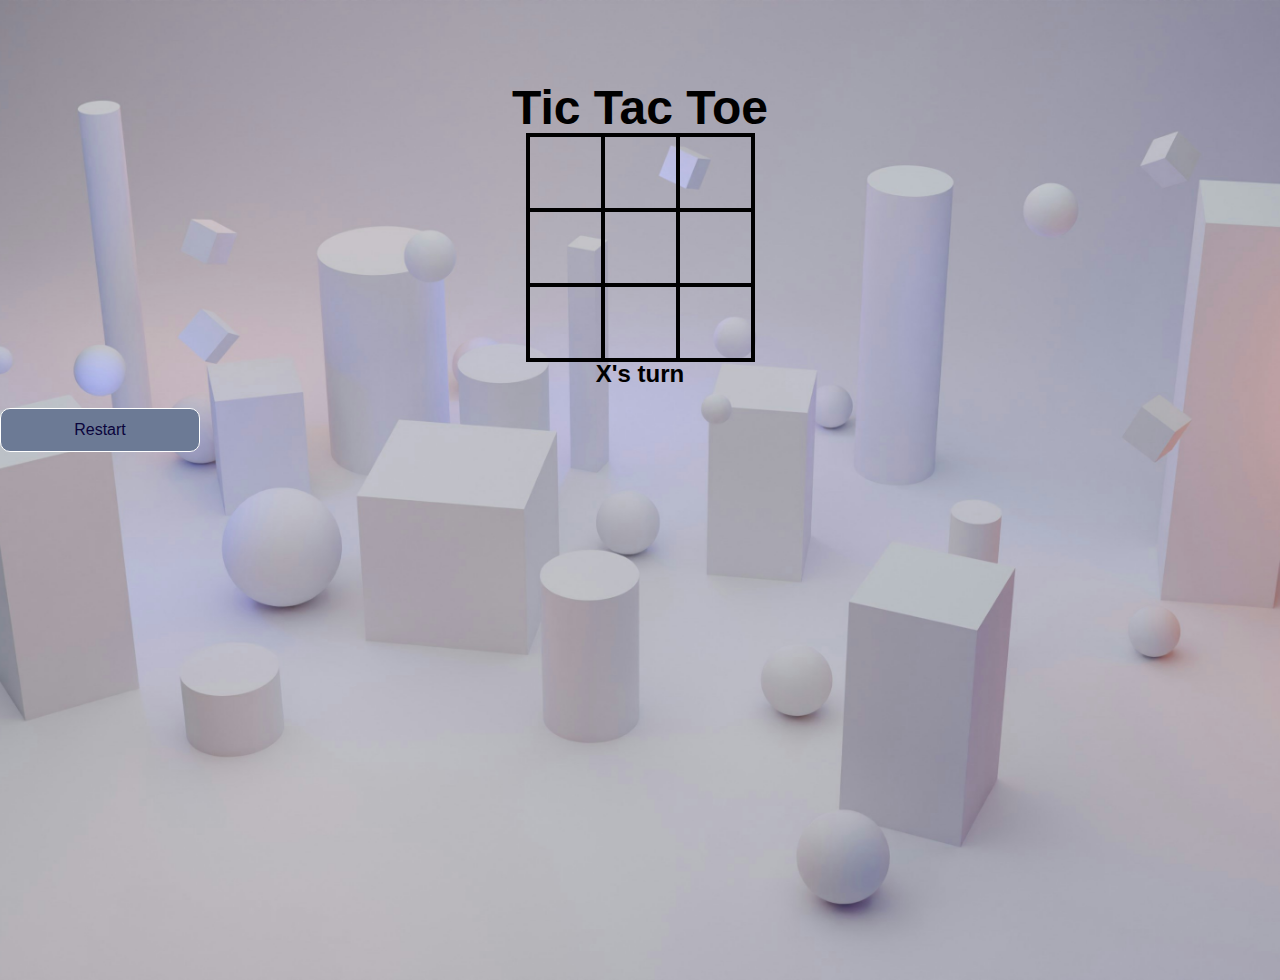
<file: index.html>
<!DOCTYPE html>
<html lang="en">
<head>
    <meta charset="UTF-8">
    <meta name="viewport" content="width=device-width, initial-scale=1.0">
    <title>Tic-Tac-Toe</title>
    <link rel="stylesheet" href="style.css">
</head>
<body>
   
    <div id="container">
        <h1 id="head">Tic Tac Toe</h1>
        
        <div id="gameboard">
            <div class="cell" cellIndex="0"></div>
            <div class="cell" cellIndex="1"></div>
            <div class="cell" cellIndex="2"></div>
            <div class="cell" cellIndex="3"></div>
            <div class="cell" cellIndex="4"></div>
            <div class="cell" cellIndex="5"></div>
            <div class="cell" cellIndex="6"></div>
            <div class="cell" cellIndex="7"></div>
            <div class="cell" cellIndex="8"></div>
        </div>
        <h2 id="statusText"></h2>
        <button id="restartBtn">Restart</button>
    </div>
    <script src="gamelogic.js"></script>
</body>
</html>
</file>
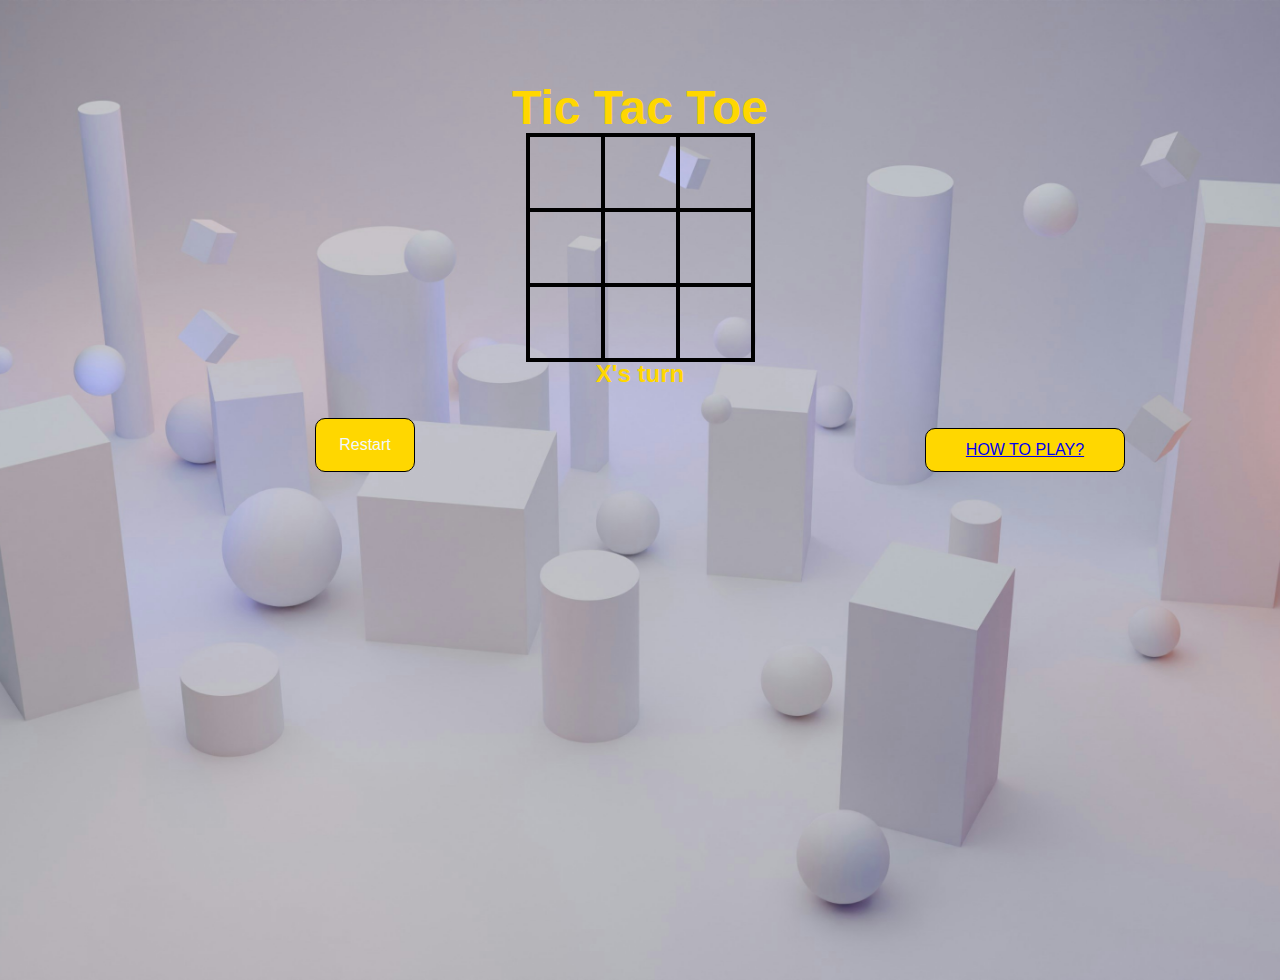
<file: game/index.html>
<!DOCTYPE html>
<html lang="en">
<head>
    <meta charset="UTF-8">
    <meta name="viewport" content="width=device-width, initial-scale=1.0">
    <title>Tic-Tac-Toe</title>
    <link rel="stylesheet" href="style.css">
    <link rel="stylesheet" href="styles.css">
    <link rel="shortcut icon" href="img/icon.jpeg" type="image/x-icon">
</head>
<body>

    <div id="container">
        <h1 class="h1">Tic Tac Toe</h1>
        
        <div id="gameboard">
            <div class="cell" cellIndex="0"></div>
            <div class="cell" cellIndex="1"></div>
            <div class="cell" cellIndex="2"></div>
            <div class="cell" cellIndex="3"></div>
            <div class="cell" cellIndex="4"></div>
            <div class="cell" cellIndex="5"></div>
            <div class="cell" cellIndex="6"></div>
            <div class="cell" cellIndex="7"></div>
            <div class="cell" cellIndex="8"></div>
        </div>
        <h2 id="statusText"></h2>
        <div class="buttons-container">
            <button id="restartBtn">Restart</button>
            <button id="help"> <a href="home.html">HOW TO PLAY?</a> </button>
        </div>
    </div>
    <script src="gamelogic.js"></script>
</body>
</html>
</file>
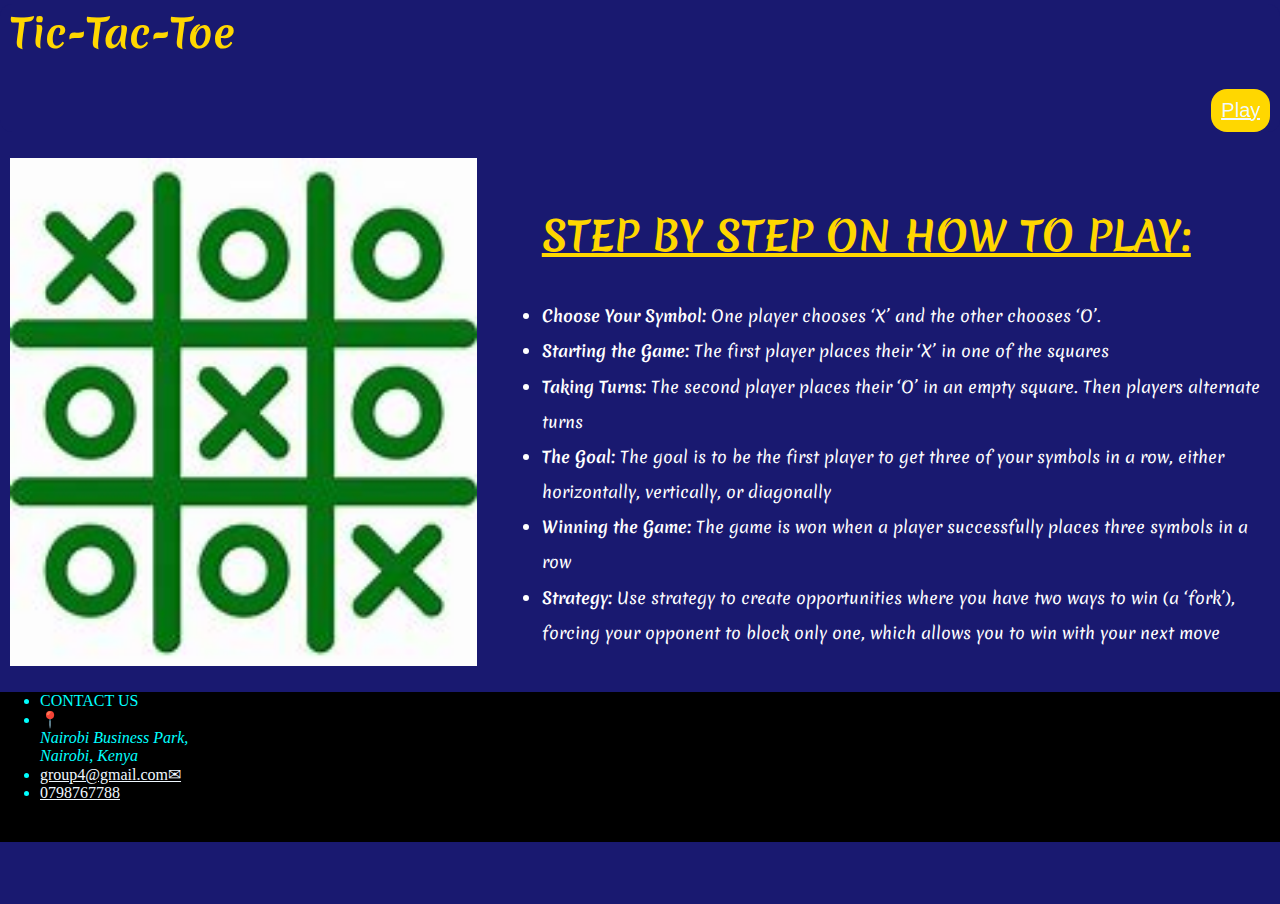
<file: game/home.html>
<!DOCTYPE html>
<html lang="en">
<head>
    <meta charset="UTF-8">
    <meta name="viewport" content="width=device-width, initial-scale=1.0">
    <title>Frontpage</title>
    <link rel="stylesheet" href="input.css"/>
    <link rel="shortcut icon" href="./img/icon.jpeg" type="image/x-icon">

</head>
<body>
    <header class="header">
        <nav class="header_nav">
        <h1 class="header_h1">
            Tic-Tac-Toe
        </h1>
        
            <ul class="header_ul">
                
                
                <li>

                    <button class="header-btn">
                        <a href="index.html">
                            Play
                        </a>
                    </button>
                </li>
            </ul>
        </nav>
        
    </header>
    <section>
        
       <div class="border">
        <img src="/game/img/OIP.jpeg" alt=""  loading="lazy" class="img1">
        
        <ul class="body-ul">
            <li ><h2 class="ul-h2">STEP BY STEP ON HOW TO PLAY:</h2></li>
            <li class="b-li"><strong>Choose Your Symbol: </strong>One player chooses ‘X’ and the other chooses ‘O’.</li>
            <li class="b-li"><strong>Starting the Game: </strong>The first player places their ‘X’ in one of the squares</li>
            <li class="b-li"><strong>Taking Turns:</strong> The second player places their ‘O’ in an empty square. Then players alternate turns</li>
            <li class="b-li"><strong>The Goal:</strong> The goal is to be the first player to get three of your symbols in a row, either horizontally, vertically, or diagonally</li>
            <li class="b-li"><strong>Winning the Game:</strong> The game is won when a player successfully places three symbols in a row</li>
            <li class="b-li"><strong>Strategy:</strong> Use strategy to create opportunities where you have two ways to win (a ‘fork’), forcing your opponent to block only one, which allows you to win with your next move</li>

        </ul>
       </div>

    </section>
    
    <section>
        <footer class="footer">
            
            <ul class="footer-ul">
                <li class="footer-li">
                    CONTACT US
                </li>
                <li>📍<address>
                    Nairobi Business Park, <br>
                    Nairobi, Kenya

                </address></li>

                <li class="footer-li"> <a href="mailto:group4@gmail.com" class="footer-content"> group4@gmail.com✉</a>
                </li>

                <li class="footer-li"><a href="tel:0742576774" class="footer-content">0798767788</a>
                </li>


                
            </ul>
           

          </footer>
    </section>
   
    
</body>
</html>
</file>
<file: style.css>
*{
    margin: 0;
    padding: 0;
    box-sizing: border-box;
}
@keyframes slideinLeft{
    from{
        transform: translate(-300px);
    }
    to{
        transform: translate(0);
    }
}
h1 {
    display: flex;
    text-align: center;
    font-size: 3em;
    justify-content: center;
    animation: slideinLeft 1s ease-in-out;
}

body {
    background-image: url(img/shapes.jpg);
    background-repeat: no-repeat;
    background-position: center;
    background-size: cover;
    height: 100vh;

    /* background-color: #0a043c;  */
    color:black; 
}

.cell {
    width: 75px;
    height: 75px;
    border: 2px solid black; 
    box-shadow: 0 0 0 2px black; 
    justify-content: center;
    align-items: center;
    text-align: center;
    font-weight: 900;
    font-size: 4em;
    color: black; 
}

#container {
    font-family: 'Gill Sans', 'Gill Sans MT', Calibri, 'Trebuchet MS', sans-serif;
    margin-top: 80px;
}

#gameboard {
    display: grid;
    grid-template-columns: repeat(3, auto);
    width: 225px;
    margin: auto;
    justify-content: center;
    align-items: center;
}

#restartBtn,
#startBtn,
#help {
    margin-top: 20px;
    padding: 12px;
    font-size: 16px;
    border: 1px solid #fff; /* White border */
    width: 200px;
    color:#0a043c; /* White text color */
    background-color: #6c7a95; /* Gold background */
    border-radius: 10px;
    cursor: pointer; /* Change cursor to pointer on hover */
    transition: background-color 0.3s; /* Smooth transition */
}

#restartBtn:hover,
#startBtn:hover,
#help:hover {
    background-color: #4a576b; /* Darker gold background on hover */
}
.buttons-container{
    display: flex;
    justify-content: center;
    margin-top:20px;
}

#statusText {
    display: flex;
    justify-content: center;
    align-items: center;
}

@keyframes bounce {
    0%, 100% {
        transform: translateY(-25%);
        animation-timing-function: cubic-bezier(0.8, 0, 1, 1);
    }
    50% {
        transform: translateY(0);
        animation-timing-function: cubic-bezier(0, 0, 0.2, 1);
    }
}

#help {
    animation: bounce 1s infinite;
}
@media (min-width: 768px){
    body{
        background-size: cover;
        

    }
}
@media (min-width: 992px){
    body{
        background-size: cover;
    }
}
</file>
<file: game/style.css>
*{
    margin: 0;
    padding: 0;
    box-sizing: border-box;
}
@keyframes slideinLeft{
    from{
        transform: translate(-300px);
    }
    to{
        transform: translate(0);
    }
}
h1 {
    display: flex;
    text-align: center;
    font-size: 3em;
    justify-content: center;
    animation: slideinLeft 1s ease-in-out;
}

body {
    background-image: url(img/shapes.jpg);
    background-repeat: no-repeat;
    background-position: center;
    background-size: cover;
    height: 100vh;

    /* background-color: #0a043c;  */
    color:black; 
}

.cell {
    width: 75px;
    height: 75px;
    border: 2px solid black; 
    box-shadow: 0 0 0 2px black; 
    justify-content: center;
    align-items: center;
    text-align: center;
    font-weight: 900;
    font-size: 4em;
    color: black; 
}

#container {
    font-family: 'Gill Sans', 'Gill Sans MT', Calibri, 'Trebuchet MS', sans-serif;
    margin-top: 80px;
}

#gameboard {
    display: grid;
    grid-template-columns: repeat(3, auto);
    width: 225px;
    margin: auto;
    justify-content: center;
    align-items: center;
}

#restartBtn,
#startBtn,
#help {
    margin-top: 20px;
    padding: 12px;
    font-size: 16px;
    border: 1px solid #fff; /* White border */
    width: 200px;
    color:#0a043c; /* White text color */
    background-color: #6c7a95; /* Gold background */
    border-radius: 10px;
    cursor: pointer; /* Change cursor to pointer on hover */
    transition: background-color 0.3s; /* Smooth transition */
}

#restartBtn:hover,
#startBtn:hover,
#help:hover {
    background-color: #4a576b; /* Darker gold background on hover */
}
.buttons-container{
    display: flex;
    justify-content: center;
    margin-top:20px;
}

#statusText {
    display: flex;
    justify-content: center;
    align-items: center;
}

@keyframes bounce {
    0%, 100% {
        transform: translateY(-25%);
        animation-timing-function: cubic-bezier(0.8, 0, 1, 1);
    }
    50% {
        transform: translateY(0);
        animation-timing-function: cubic-bezier(0, 0, 0.2, 1);
    }
}

#help {
    animation: bounce 1s infinite;
}
@media (min-width: 768px){
    body{
        background-size: cover;
        

    }
}
@media (min-width: 992px){
    body{
        background-size: cover;
    }
}
</file>
<file: game/styles.css>
.h1{
    display: flex;
    text-align: center;
    font-size: 3em;
    justify-content: center;
}
body{
    background-color: midnightblue;

    color: gold; 
}
.cell{
    width: 75px;
    height: 75px;
    border: 2px solid;
    box-shadow: 0 0 0 2px;
    justify-content: center;
    align-items: center;
    text-align: center;
    font-weight: 900;
    font-size: 4em;
}

#container{
    font-family:'Gill Sans', 'Gill Sans MT', Calibri, 'Trebuchet MS', sans-serif
}
#gameboard{
    display: grid;
    grid-template-columns: repeat(3, auto);
    width: 225px;
    margin: auto;
    justify-content: center;
    align-items: center;
}
#restartBtn{
   
    margin-top: 10px;
    padding: 12px;
    font-size:16px;
    border: 1px solid black;
    margin-left: 160px; 
    width: 100px;
    color: aliceblue;
    background-color: gold;
    border-radius: 10px;
    &:hover{
        background-color:greenyellow;
    }
    
}
#startBtn{
    
    margin-top: 20px;
    padding: 12px;
    font-size:16px;
    border: 1px solid black;
    margin-left:430px;
    width: 100px;
    color: aliceblue;
    background-color: gold;
    border-radius: 10px;
    &:hover{
        background-color:greenyellow;
    }


}
#statusText{
    display: flex;
    justify-content: center;
    align-items: center;


}


@keyframes bounce {
  0%, 100% {
    transform: translateY(-25%);
    animation-timing-function: cubic-bezier(0.8, 0, 1, 1);
  }
  50% {
    transform: translateY(0);
    animation-timing-function: cubic-bezier(0, 0, 0.2, 1);
  }
}
#help{
    
    margin-top: 20px;
    padding: 12px;
    font-size:16px;
    border: 1px solid black;
    margin-left:510px;
    width: 200px;
    color: aliceblue;
    background-color: gold;
    border-radius: 10px;
    animation: bounce 1s infinite;
    &:hover{
        background-color:greenyellow;
    }
    
}
</file>
<file: game/input.css>
@import url('https://fonts.googleapis.com/css2?family=Roboto:ital,wght@0,100;0,300;0,400;0,500;0,700;0,900;1,100;1,300;1,400;1,500;1,700;1,900&display=swap');
@import url('https://fonts.googleapis.com/css2?family=Dancing+Script:wght@400..700&display=swap');
@import url('https://fonts.googleapis.com/css2?family=Dancing+Script:wght@400..700&family=Merienda:wght@300..900&display=swap');

body{
    margin: 0;
    padding: 0;
    min-height: 100vh;
    background-color: midnightblue;
    
}

.header{
    position: sticky;
    top: 0;
    z-index: 1;
    border-style: hidden
}
.header_nav{
    
    background-color:midnightblue;
    border-radius:12px ;

}

.header_h1{
    margin-left: 10px;
    margin-top:4px ;
    font-weight:bolder ;
    font-size: 40px;
    color: gold;
    font-family: 'Merienda', 'Gill Sans MT', Calibri, 'Trebuchet MS', sans-serif;
}
.header_ul{
    display: flex;
    justify-content: flex-end;
    list-style: none;

    }
.header-btn{
    border-radius: 16px;
    border-style: hidden;
    font-family: Arial, Helvetica, sans-serif;
    font-size: 20px;
    padding: 10px;
    margin-right: 10px;
    background-color: gold;
    color: aliceblue;
    cursor: pointer;
    }
.header-btn:hover{
    color: red;
}
.border {
  position: relative; /* Add position: relative */
  margin: 0;
  padding: 10px;
  display: flex;
  justify-content: flex-start;
  gap: 25px;
  animation: comeFromBehind 4s forwards;
  
}

@keyframes comeFromBehind {
  0% {
    transform: translateX(-100px); /* Use translateX instead of left */
  }
  100% {
    transform: translateX(0); /* Use translateX instead of left */
  }
}

.border img {
  width: 70%;
  height: auto;
  animation: comeFromBehindImg 4s forwards;
  
}

@keyframes comeFromBehindImg {
  0% {
    transform: translateX(-100px);
  }
  100% {
    transform: translateX(0);
  }
}

.body-ul {
  list-style: none;
  animation: comeFromBehindUL 4s forwards;
  
}

@keyframes comeFromBehindUL {
  0% {
    transform: translateX(-100px);
  }
  100% {
    transform: translateX(0);
  }
}

.b-li {
  color: white;
  
  list-style: disc;
  
  line-height: 2.2;
  font-family: 'Merienda', 'Gill Sans MT', Calibri, 'Trebuchet MS', sans-serif;
  animation: comeFromBehindLI 4s forwards;

}
a{
  color: aliceblue;
}
a:hover{
  color: red;
}

@keyframes comeFromBehindLI {
  0% {
    transform: translateX(-100px);
  }
  100% {
    transform: translateX(0);
  }
}

.ul-h2 {
  font-family: 'Merienda', Tahoma, Geneva, Verdana, sans-serif;
  color: gold;
  font-size: 40px;
  text-decoration: underline;
  animation: comeFromBehindH2 4s forwards;
  
}

@keyframes comeFromBehindH2 {
  0% {
    transform: translateX(-100px);
  }
  100% {
    transform: translateX(0);
  }
}


.footer{
    background-color: black;
    color: aqua;
    height:150px;
}
</file>
